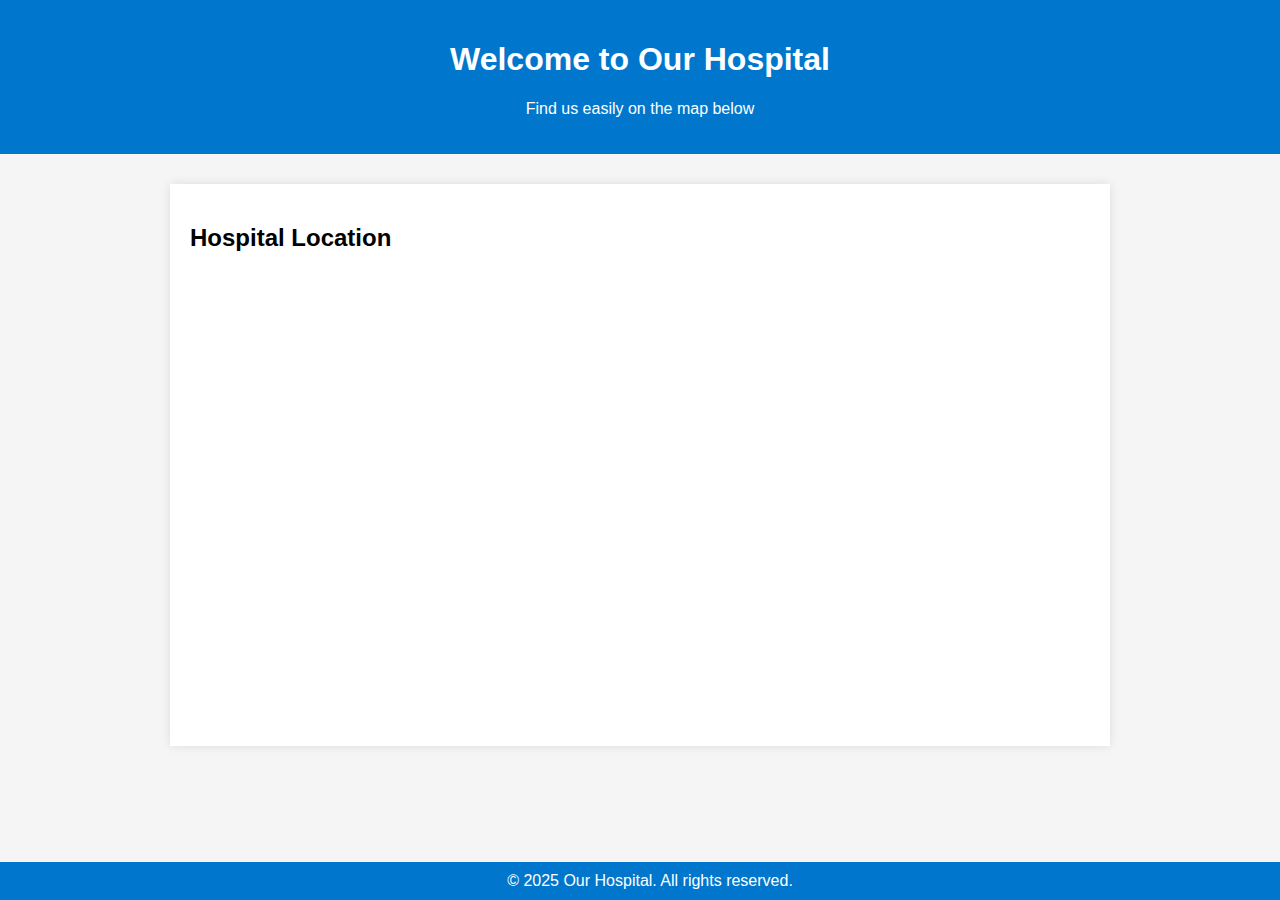
<file: map.html>
<!DOCTYPE html>
<html lang="en">
<head>
  <meta charset="UTF-8">
  <meta name="viewport" content="width=device-width, initial-scale=1">
  <title>Our Hospital Location</title>
  <style>
    body {
      font-family: Arial, sans-serif;
      margin: 0;
      padding: 0;
      background: #f5f5f5;
    }

    header {
      background-color: #0077cc;
      color: white;
      padding: 20px;
      text-align: center;
    }

    .container {
      padding: 20px;
      max-width: 900px;
      margin: auto;
      background: white;
      box-shadow: 0 0 10px rgba(0,0,0,0.1);
      margin-top: 30px;
    }

    iframe {
      width: 100%;
      height: 450px;
      border: 0;
    }

    footer {
      background-color: #0077cc;
      color: white;
      text-align: center;
      padding: 10px;
      position: fixed;
      bottom: 0;
      width: 100%;
    }
  </style>
</head>
<body>

  <header>
    <h1>Welcome to Our Hospital</h1>
    <p>Find us easily on the map below</p>
  </header>

  <div class="container">
    <h2>Hospital Location</h2>
    <!-- Replace the src URL below with your actual hospital Google Maps embed URL -->
    <iframe
      src="https://www.google.com/maps/embed?pb=!1m18!1m12!1m3!1d1021383.7050271463!2d34.25365447998046!3d-0.25079647084411383!2m3!1f0!2f0!3f0!3m2!1i1024!2i768!4f13.1!3m3!1m2!1s0x182a4341bc2c5447%3A0xa97b75ed746e8638!2sCannan%20Hospital%20and%20Wellness%20Center!5e0!3m2!1sen!2ske!4v1744104454244!5m2!1sen!2ske" width="600" height="450" style="border:0;" 
      allowfullscreen=""
      loading="lazy"
      referrerpolicy="no-referrer-when-downgrade">
         </iframe>
  </div>

  <footer>
    &copy; 2025 Our Hospital. All rights reserved.
  </footer>

</body>
</html>
</file>
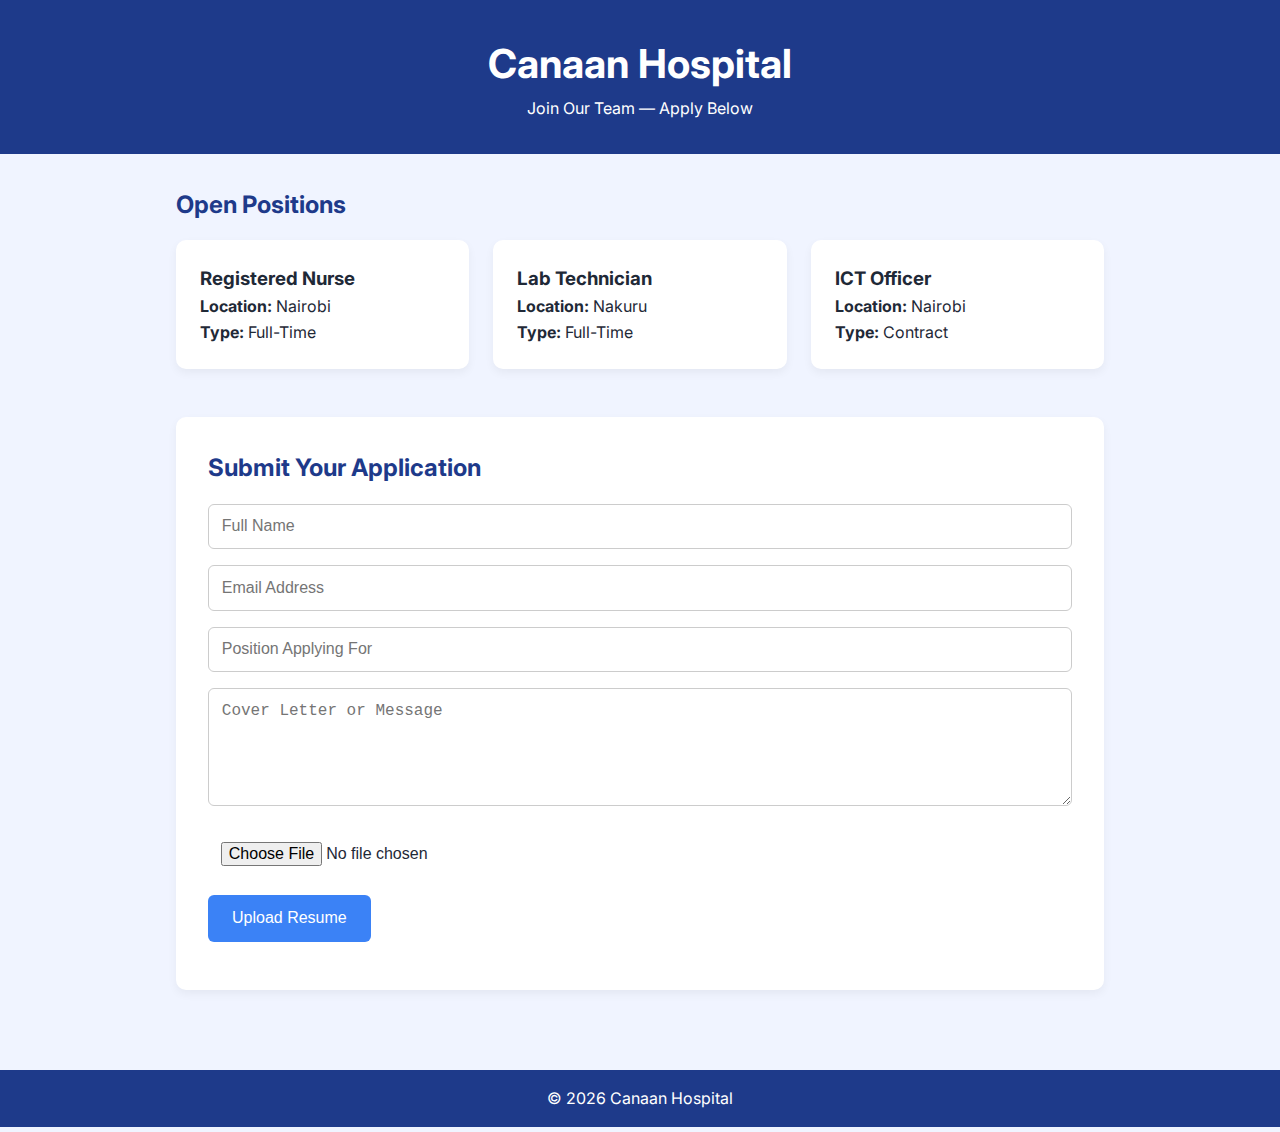
<file: recruit.html>
<!DOCTYPE html>
<html lang="en">
<head>
  <meta charset="UTF-8" />
  <meta name="viewport" content="width=device-width, initial-scale=1.0"/>
  <title>Canaan Hospital Recruitment</title>
  <link href="https://fonts.googleapis.com/css2?family=Inter:wght@400;600&display=swap" rel="stylesheet">
  <style>
    :root {
      --primary-color: #1e3a8a;
      --accent-color: #3b82f6;
      --bg-color: #f0f4ff;
      --text-color: #1f2937;
    }

    * {
      box-sizing: border-box;
      margin: 0;
      padding: 0;
    }

    body {
      font-family: 'Inter', sans-serif;
      background-color: var(--bg-color);
      color: var(--text-color);
      line-height: 1.6;
    }

    header {
      background-color: var(--primary-color);
      color: white;
      padding: 2rem 1rem;
      text-align: center;
    }

    header h1 {
      font-size: 2.5rem;
    }

    .container {
      max-width: 960px;
      margin: auto;
      padding: 2rem 1rem;
    }

    h2 {
      margin-bottom: 1rem;
      color: var(--primary-color);
    }

    .jobs {
      display: grid;
      gap: 1.5rem;
      grid-template-columns: repeat(auto-fit, minmax(250px, 1fr));
    }

    .job-card {
      background: white;
      padding: 1.5rem;
      border-radius: 10px;
      box-shadow: 0 4px 10px rgba(0, 0, 0, 0.05);
      transition: transform 0.3s ease;
    }

    .job-card:hover {
      transform: translateY(-5px);
    }

    .application-form {
      background: white;
      margin-top: 3rem;
      padding: 2rem;
      border-radius: 10px;
      box-shadow: 0 4px 10px rgba(0, 0, 0, 0.05);
    }

    .application-form input,
    .application-form textarea {
      width: 100%;
      padding: 0.8rem;
      margin-bottom: 1rem;
      border: 1px solid #ccc;
      border-radius: 6px;
      font-size: 1rem;
    }

    .application-form input[type="file"] {
      border: none;
    }

    .application-form button {
      background-color: var(--accent-color);
      color: white;
      padding: 0.9rem 1.5rem;
      font-size: 1rem;
      border: none;
      border-radius: 6px;
      cursor: pointer;
      transition: background-color 0.3s ease;
    }

    .application-form button:hover {
      background-color: #2563eb;
    }

    #status {
      margin-top: 1rem;
      font-weight: 600;
    }

    footer {
      background-color: var(--primary-color);
      color: white;
      text-align: center;
      padding: 1rem;
      margin-top: 3rem;
    }

    @media (max-width: 600px) {
      header h1 {
        font-size: 1.8rem;
      }

      .application-form {
        padding: 1.2rem;
      }

      .job-card {
        padding: 1rem;
      }
    }
  </style>
</head>
<body>

  <header>
    <h1>Canaan Hospital</h1>
    <p>Join Our Team — Apply Below</p>
  </header>

  <div class="container">
    <h2>Open Positions</h2>
    <div class="jobs">
      <div class="job-card">
        <h3>Registered Nurse</h3>
        <p><strong>Location:</strong> Nairobi</p>
        <p><strong>Type:</strong> Full-Time</p>
      </div>
      <div class="job-card">
        <h3>Lab Technician</h3>
        <p><strong>Location:</strong> Nakuru</p>
        <p><strong>Type:</strong> Full-Time</p>
      </div>
      <div class="job-card">
        <h3>ICT Officer</h3>
        <p><strong>Location:</strong> Nairobi</p>
        <p><strong>Type:</strong> Contract</p>
      </div>
    </div>

    <div class="application-form">
      <h2>Submit Your Application</h2>
      <form id="resumeForm">
        <input type="text" name="name" placeholder="Full Name" required>
        <input type="email" name="email" placeholder="Email Address" required>
        <input type="text" name="position" placeholder="Position Applying For" required>
        <textarea name="message" rows="5" placeholder="Cover Letter or Message" required></textarea>
        <input type="file" id="resume" accept=".pdf,.doc,.docx" required>
        <button type="submit">Upload Resume</button>
      </form>
      <p id="status"></p>
    </div>
  </div>

  <footer>
    <p>&copy; <span id="year"></span> Canaan Hospital</p>
  </footer>

  <script>
    document.getElementById("year").textContent = new Date().getFullYear();

    const scriptURL = 'YOUR_GOOGLE_SCRIPT_WEB_APP_URL'; // Replace with your actual Google Apps Script URL

    document.getElementById('resumeForm').addEventListener('submit', async function(e) {
      e.preventDefault();
      const file = document.getElementById('resume').files[0];
      const reader = new FileReader();

      reader.onload = function(event) {
        const base64Data = event.target.result.split(',')[1];
        const formData = new FormData();
        formData.append('filedata', base64Data);
        formData.append('file', file.name);
        formData.append('mimeType', file.type);
        formData.append('name', file.name);

        fetch(scriptURL, {
          method: 'POST',
          body: formData
        })
        .then(res => res.text())
        .then(response => {
          document.getElementById('status').textContent = response.includes("Success")
            ? "✅ Resume uploaded successfully!"
            : "❌ Upload failed: " + response;
        })
        .catch(err => {
          document.getElementById('status').textContent = "❌ Error: " + err.message;
        });
      };

      reader.readAsDataURL(file);
    });
  </script>

</body>
</html>
</file>
